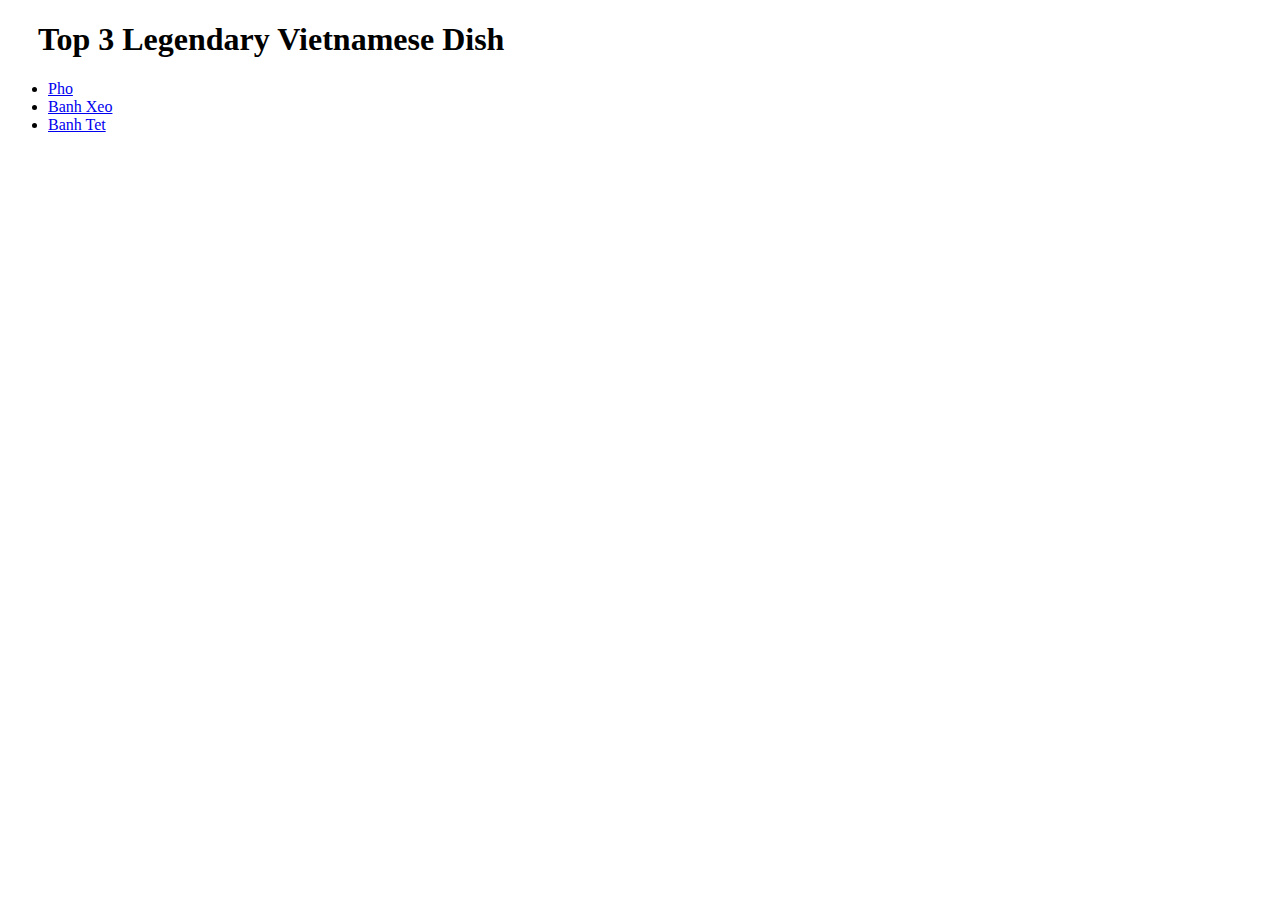
<file: index.html>
<!DOCTYPE html>
<html lang="en">
<head>
    <meta charset="UTF-8">
    <link rel="stylesheet" href="styles/index.css">
    <title>Odin Recipes</title>
</head>
<body>
    <h1 class="main-title">Top 3 Legendary Vietnamese Dish</h1>

    <ul>
        <li><a href="recipes/pho.html">Pho</a></li>
        <li><a href="recipes/banh-xeo.html">Banh Xeo</a></li>
        <li><a href="recipes/banh-tet.html">Banh Tet</a></li>
    </ul>
    
</body>
</html>
</file>
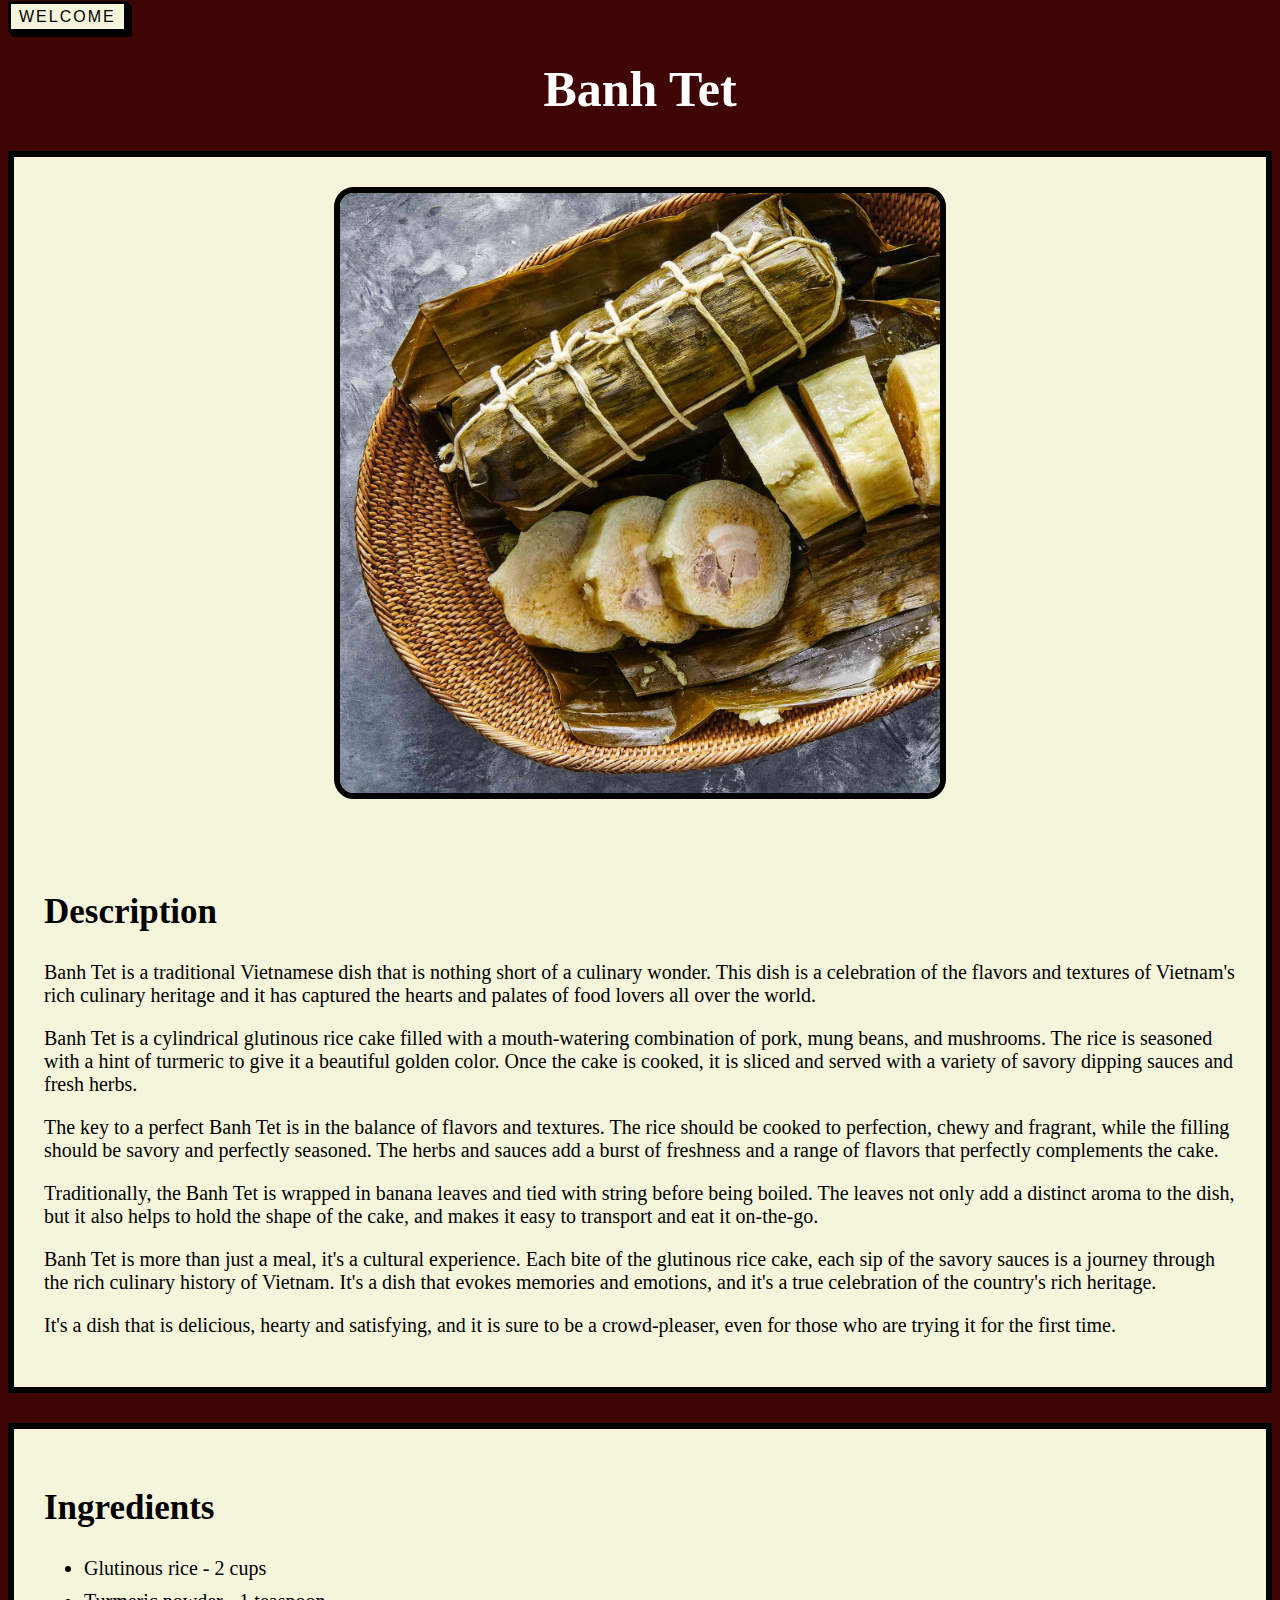
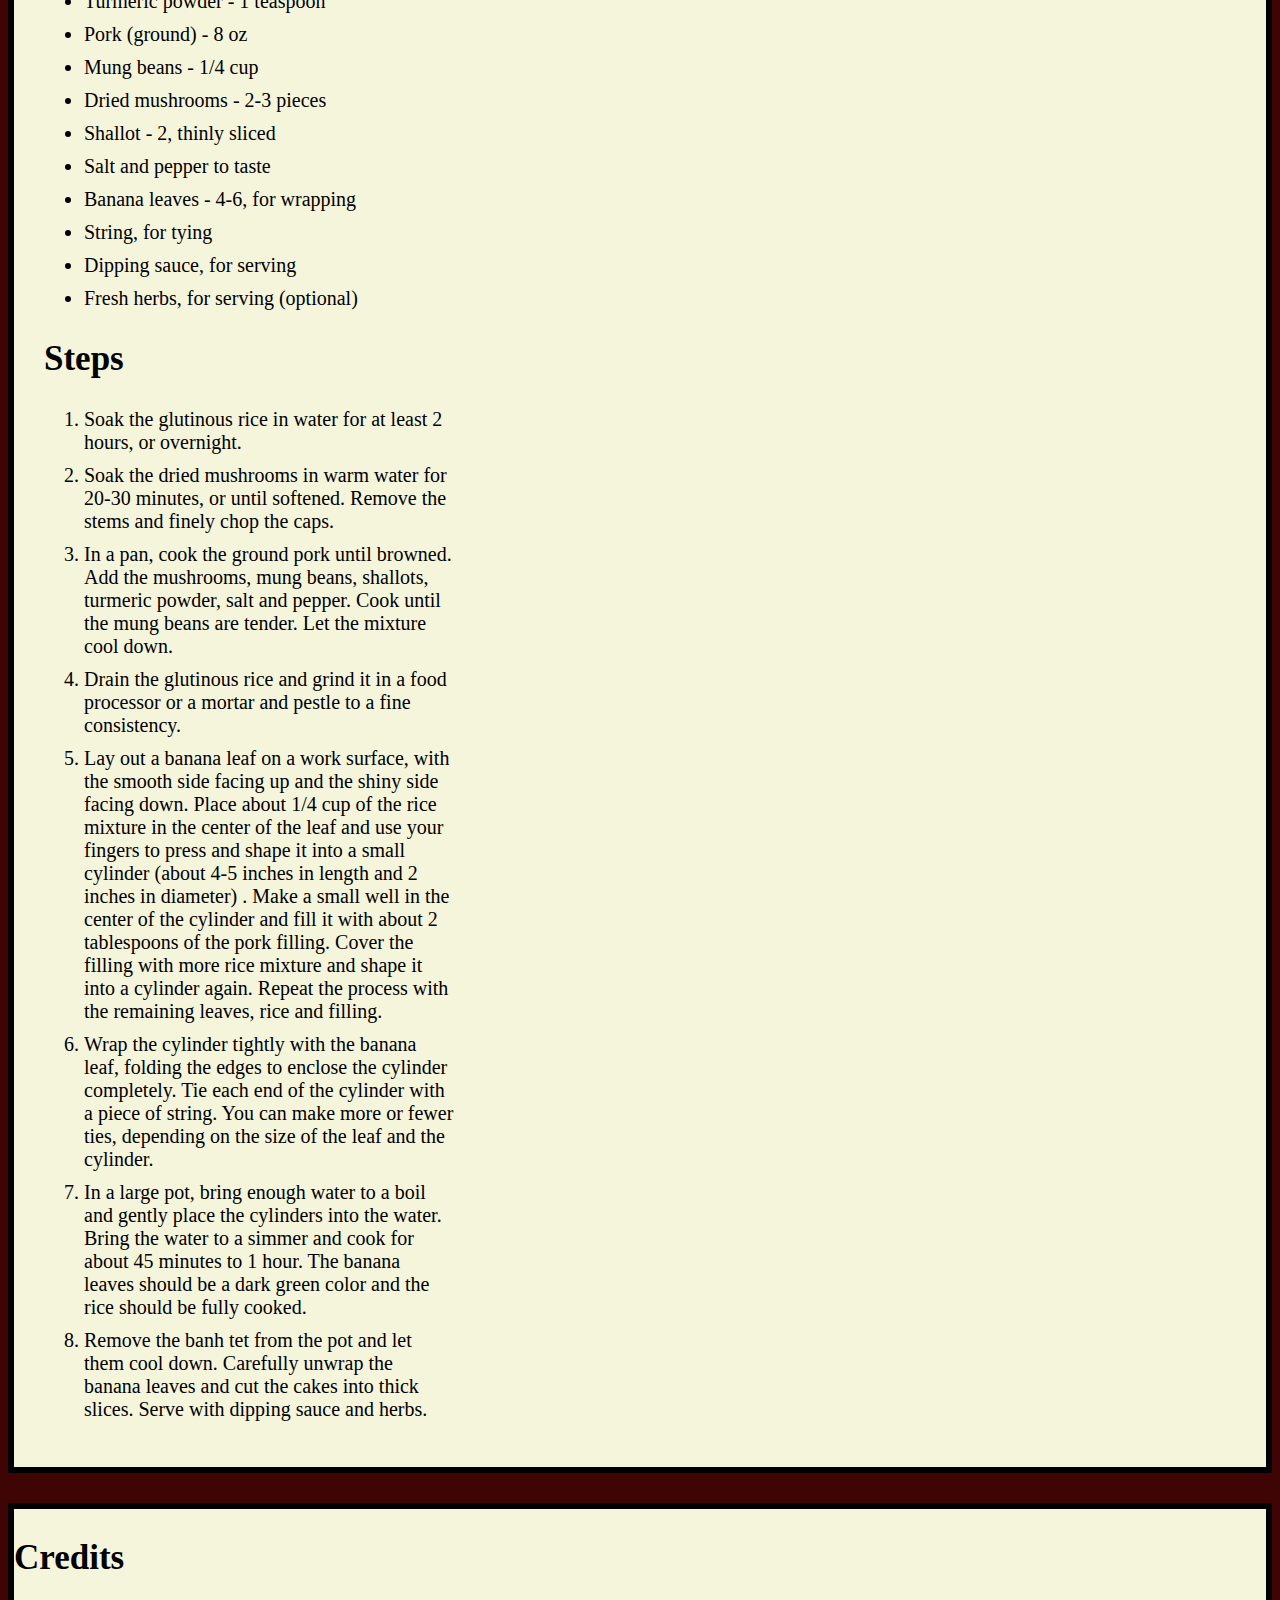
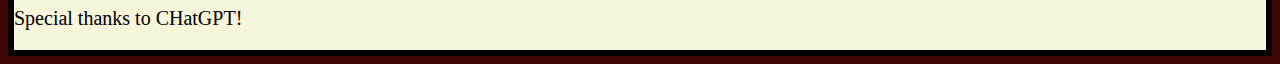
<file: recipes/banh-tet.html>
<!DOCTYPE html>
<html lang="en">
<head>
    <meta charset="UTF-8">
    <meta http-equiv="X-UA-Compatible" content="IE=edge">
    <meta name="viewport" content="width=device-width, initial-scale=1.0">
    <link rel="stylesheet" href="../styles/recipes.css">
    <link rel="stylesheet" href="../styles/general.css">
    <title>Banh Tet</title>
</head>
<body>
    <a href="../index.html">Welcome</a>
    <h1>Banh Tet</h1>

    <div class="intro-grid">
        <div class="dish-photo">
            <img src="../images/Banh-tet.jpg" alt="Plate of banh tet">
        </div>
        <div class="text">
            <h2>Description</h2>
            <p>Banh Tet is a traditional Vietnamese dish that is nothing short of a culinary wonder. This dish is a celebration of the flavors and textures of Vietnam's rich culinary heritage and it has captured the hearts and palates of food lovers all over the world.
            </p>
            <p>
                Banh Tet is a cylindrical glutinous rice cake filled with a mouth-watering combination of pork, mung beans, and mushrooms. The rice is seasoned with a hint of turmeric to give it a beautiful golden color. Once the cake is cooked, it is sliced and served with a variety of savory dipping sauces and fresh herbs.
            </p>
            <p>
                The key to a perfect Banh Tet is in the balance of flavors and textures. The rice should be cooked to perfection, chewy and fragrant, while the filling should be savory and perfectly seasoned. The herbs and sauces add a burst of freshness and a range of flavors that perfectly complements the cake.
            </p>
            <p>
                Traditionally, the Banh Tet is wrapped in banana leaves and tied with string before being boiled. The leaves not only add a distinct aroma to the dish, but it also helps to hold the shape of the cake, and makes it easy to transport and eat it on-the-go.
            </p>
            <p>
                Banh Tet is more than just a meal, it's a cultural experience. Each bite of the glutinous rice cake, each sip of the savory sauces is a journey through the rich culinary history of Vietnam. It's a dish that evokes memories and emotions, and it's a true celebration of the country's rich heritage.
            </p>
            <p>
                It's a dish that is delicious, hearty and satisfying, and it is sure to be a crowd-pleaser, even for those who are trying it for the first time.
            </p>
        </div>
    </div>

    <div class="mid-grid">
        <div class="text">
            <h2>Ingredients</h2>
            <ul>
                <li>Glutinous rice - 2 cups</li>
                <li>Turmeric powder - 1 teaspoon</li>
                <li>Pork (ground) - 8 oz</li>
                <li>Mung beans - 1/4 cup</li>
                <li>Dried mushrooms - 2-3 pieces</li>
                <li>Shallot - 2, thinly sliced</li>
                <li>Salt and pepper to taste</li>
                <li>Banana leaves - 4-6, for wrapping</li>
                <li>String, for tying</li>
                <li>Dipping sauce, for serving</li>
                <li>Fresh herbs, for serving (optional)</li>
            </ul>
            <h2>Steps</h2>
            <ol>
                <li> Soak the glutinous rice in water for at least 2 hours, or overnight.</li>
                <li> Soak the dried mushrooms in warm water for 20-30 minutes, or until softened. Remove the stems and finely chop the caps.</li>
                <li> In a pan, cook the ground pork until browned. Add the mushrooms, mung beans, shallots, turmeric powder, salt and pepper. Cook until the mung beans are tender. Let the mixture cool down.</li>
                <li> Drain the glutinous rice and grind it in a food processor or a mortar and pestle to a fine consistency.</li>
                <li> Lay out a banana leaf on a work surface, with the smooth side facing up and the shiny side facing down. Place about 1/4 cup of the rice mixture in the center of the leaf and use your fingers to press and shape it into a small cylinder (about 4-5 inches in length and 2 inches in diameter) . Make a small well in the center of the cylinder and fill it with about 2 tablespoons of the pork filling. Cover the filling with more rice mixture and shape it into a cylinder again. Repeat the process with the remaining leaves, rice and filling.</li>
                <li>Wrap the cylinder tightly with the banana leaf, folding the edges to enclose the cylinder completely. Tie each end of the cylinder with a piece of string. You can make more or fewer ties, depending on the size of the leaf and the cylinder. </li>
                <li>In a large pot, bring enough water to a boil and gently place the cylinders into the water. Bring the water to a simmer and cook for about 45 minutes to 1 hour. The banana leaves should be a dark green color and the rice should be fully cooked. </li>
                <li>Remove the banh tet from the pot and let them cool down. Carefully unwrap the banana leaves and cut the cakes into thick slices. Serve with dipping sauce and herbs. </li>
            </ol>
        </div>
    </div>
    <div class="credits">
        <h2>Credits</h2>
        <p>Special thanks to CHatGPT!</p>
    </div>
</body>
</html>
</file>
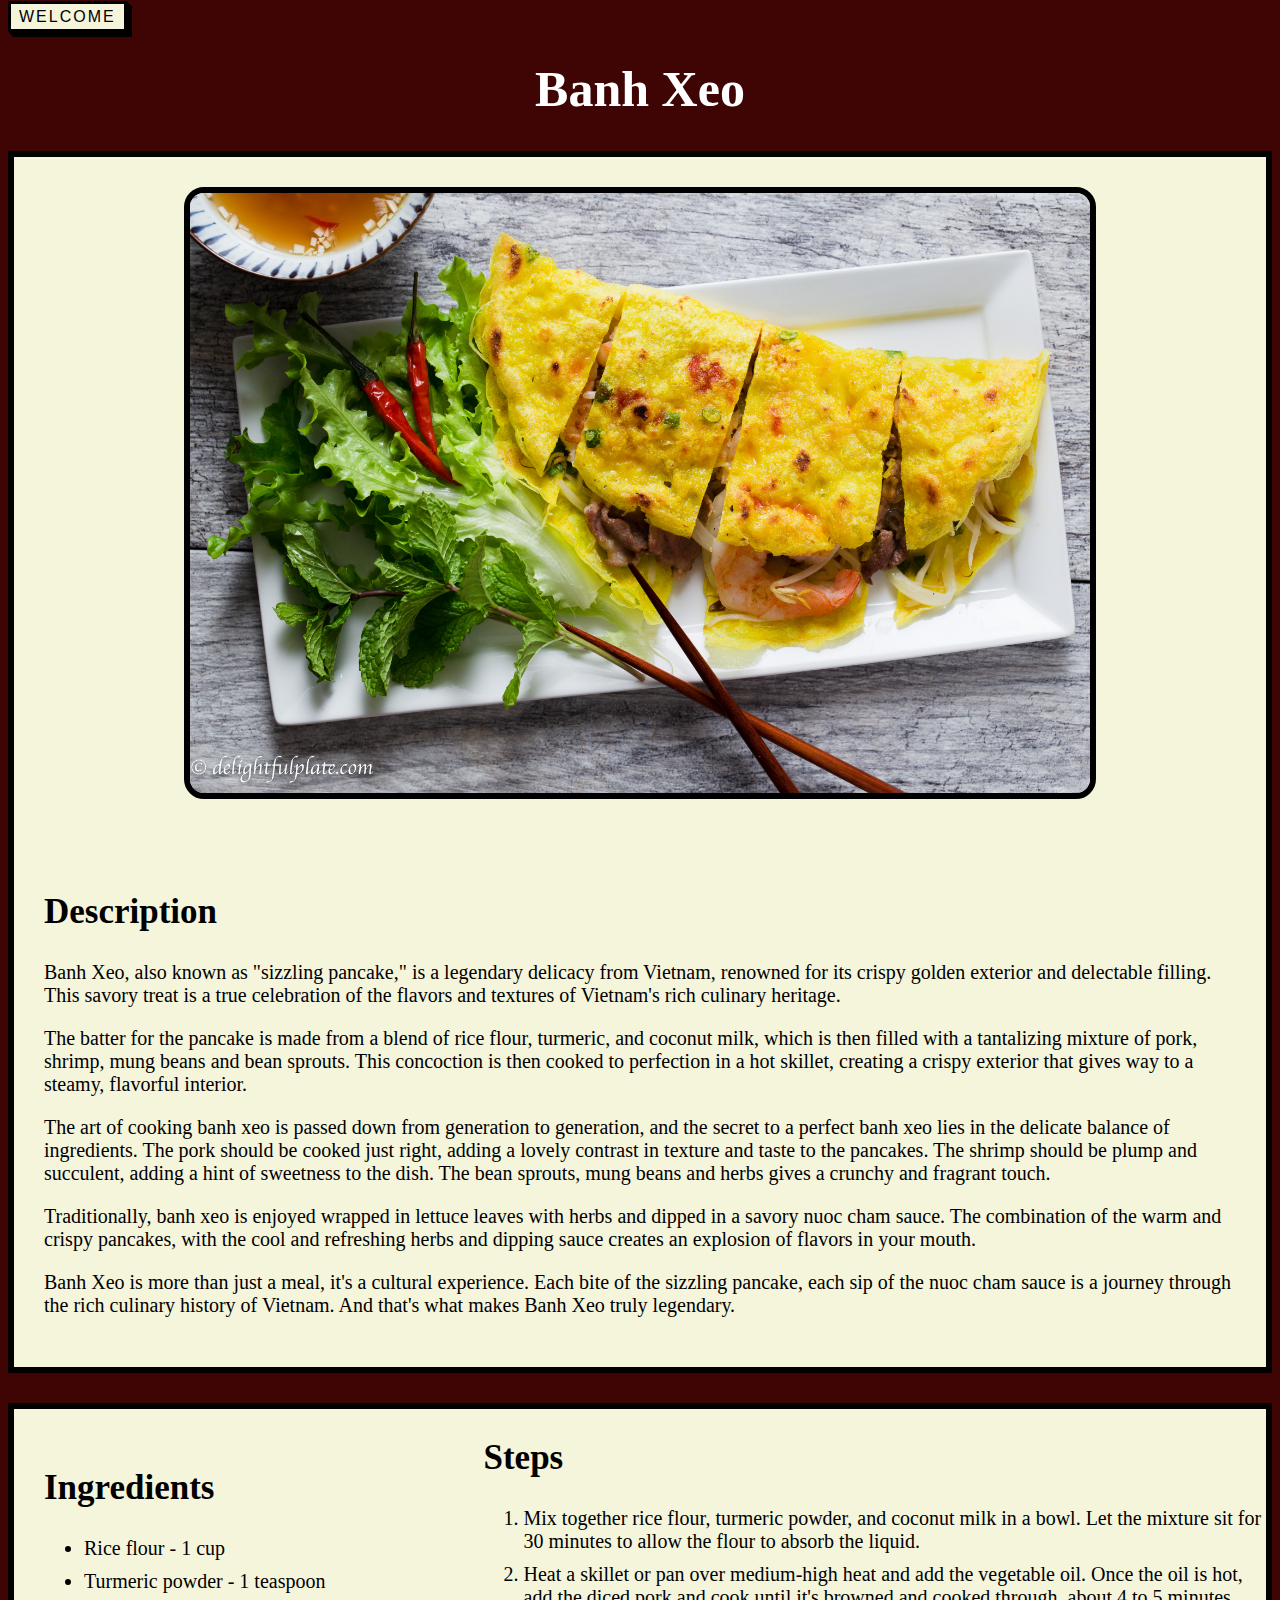
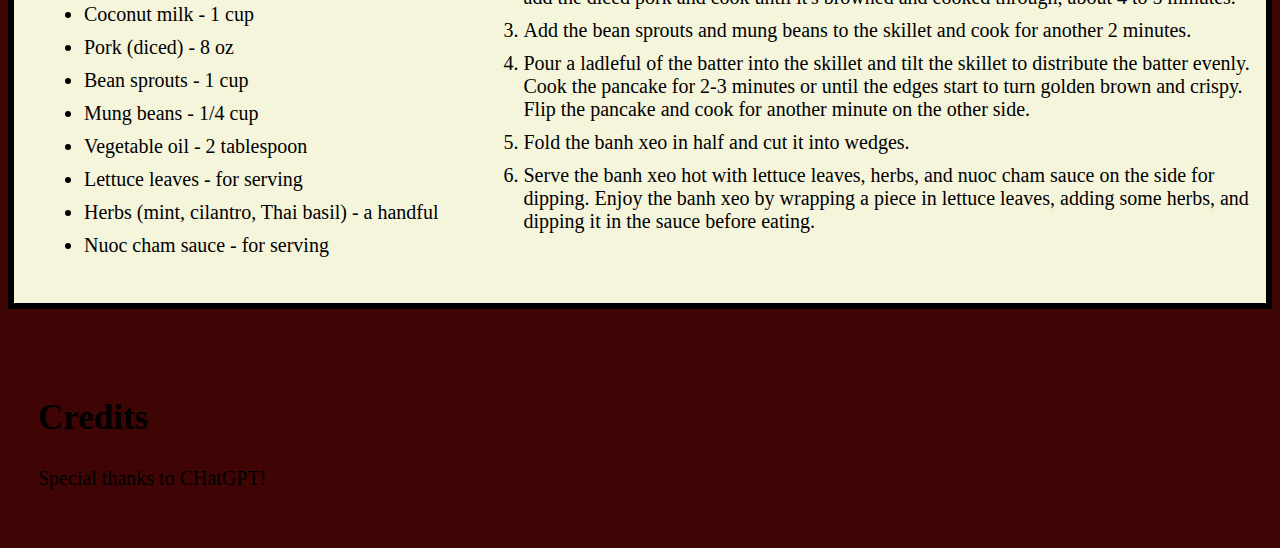
<file: recipes/banh-xeo.html>
<!DOCTYPE html>
<html lang="en">
<head>
    <meta charset="UTF-8">
    <meta http-equiv="X-UA-Compatible" content="IE=edge">
    <meta name="viewport" content="width=device-width, initial-scale=1.0">
    <link rel="stylesheet" href="../styles/recipes.css">
    <link rel="stylesheet" href="../styles/general.css">
    <title>Banh Xeo</title>
</head>
<body>
    <a href="../index.html">Welcome</a>
    <h1>Banh Xeo</h1>
    <div class="intro-grid">
        <div class="dish-photo">
            <img src="../images/Vietnamese-Crepes-Banh-Xeo-2.jpg" alt="Plate of banh xeo">
        </div>
        <div class="text">
            <h2>Description</h2>
            <p>
                Banh Xeo, also known as "sizzling pancake," is a legendary delicacy from Vietnam, renowned for its crispy golden exterior and delectable filling. This savory treat is a true celebration of the flavors and textures of Vietnam's rich culinary heritage.
            </p>
            <p>
                The batter for the pancake is made from a blend of rice flour, turmeric, and coconut milk, which is then filled with a tantalizing mixture of pork, shrimp, mung beans and bean sprouts. This concoction is then cooked to perfection in a hot skillet, creating a crispy exterior that gives way to a steamy, flavorful interior.
            </p>
            <p>
                The art of cooking banh xeo is passed down from generation to generation, and the secret to a perfect banh xeo lies in the delicate balance of ingredients. The pork should be cooked just right, adding a lovely contrast in texture and taste to the pancakes. The shrimp should be plump and succulent, adding a hint of sweetness to the dish. The bean sprouts, mung beans and herbs gives a crunchy and fragrant touch.
            </p>
            <p>
                Traditionally, banh xeo is enjoyed wrapped in lettuce leaves with herbs and dipped in a savory nuoc cham sauce. The combination of the warm and crispy pancakes, with the cool and refreshing herbs and dipping sauce creates an explosion of flavors in your mouth.
            </p>
            <p>
                Banh Xeo is more than just a meal, it's a cultural experience. Each bite of the sizzling pancake, each sip of the nuoc cham sauce is a journey through the rich culinary history of Vietnam. And that's what makes Banh Xeo truly legendary.
            </p>
        </div>
    </div>
    <div class="mid-grid">
        <div class="text">
            <h2>Ingredients</h2>
            <ul>
                <li>Rice flour - 1 cup</li>
                <li>Turmeric powder - 1 teaspoon</li>
                <li>Coconut milk - 1 cup</li>
                <li>Pork (diced) - 8 oz</li>
                <li>Bean sprouts - 1 cup</li>
                <li>Mung beans - 1/4 cup</li>
                <li>Vegetable oil - 2 tablespoon</li>
                <li>Lettuce leaves - for serving</li>
                <li>Herbs (mint, cilantro, Thai basil) - a handful</li>
                <li>Nuoc cham sauce - for serving</li>
            </ul>
        </div>
        <div class="test">
            <h2>Steps</h2>   
            <ol>
                <li>Mix together rice flour, turmeric powder, and coconut milk in a bowl. Let the mixture sit for 30 minutes to allow the flour to absorb the liquid.</li>
                <li>Heat a skillet or pan over medium-high heat and add the vegetable oil. Once the oil is hot, add the diced pork and cook until it's browned and cooked through, about 4 to 5 minutes.</li>
                <li>Add the bean sprouts and mung beans to the skillet and cook for another 2 minutes.</li>
                <li>Pour a ladleful of the batter into the skillet and tilt the skillet to distribute the batter evenly. Cook the pancake for 2-3 minutes or until the edges start to turn golden brown and crispy. Flip the pancake and cook for another minute on the other side.</li>
                <li>Fold the banh xeo in half and cut it into wedges.</li>
                <li>Serve the banh xeo hot with lettuce leaves, herbs, and nuoc cham sauce on the side for dipping. Enjoy the banh xeo by wrapping a piece in lettuce leaves, adding some herbs, and dipping it in the sauce before eating.</li>
            </ol>
        </div>
    </div>

    <div class="text">
        <h2>Credits</h2>
        <p>Special thanks to CHatGPT!</p>
    </div>

</body>
</html>
</file>
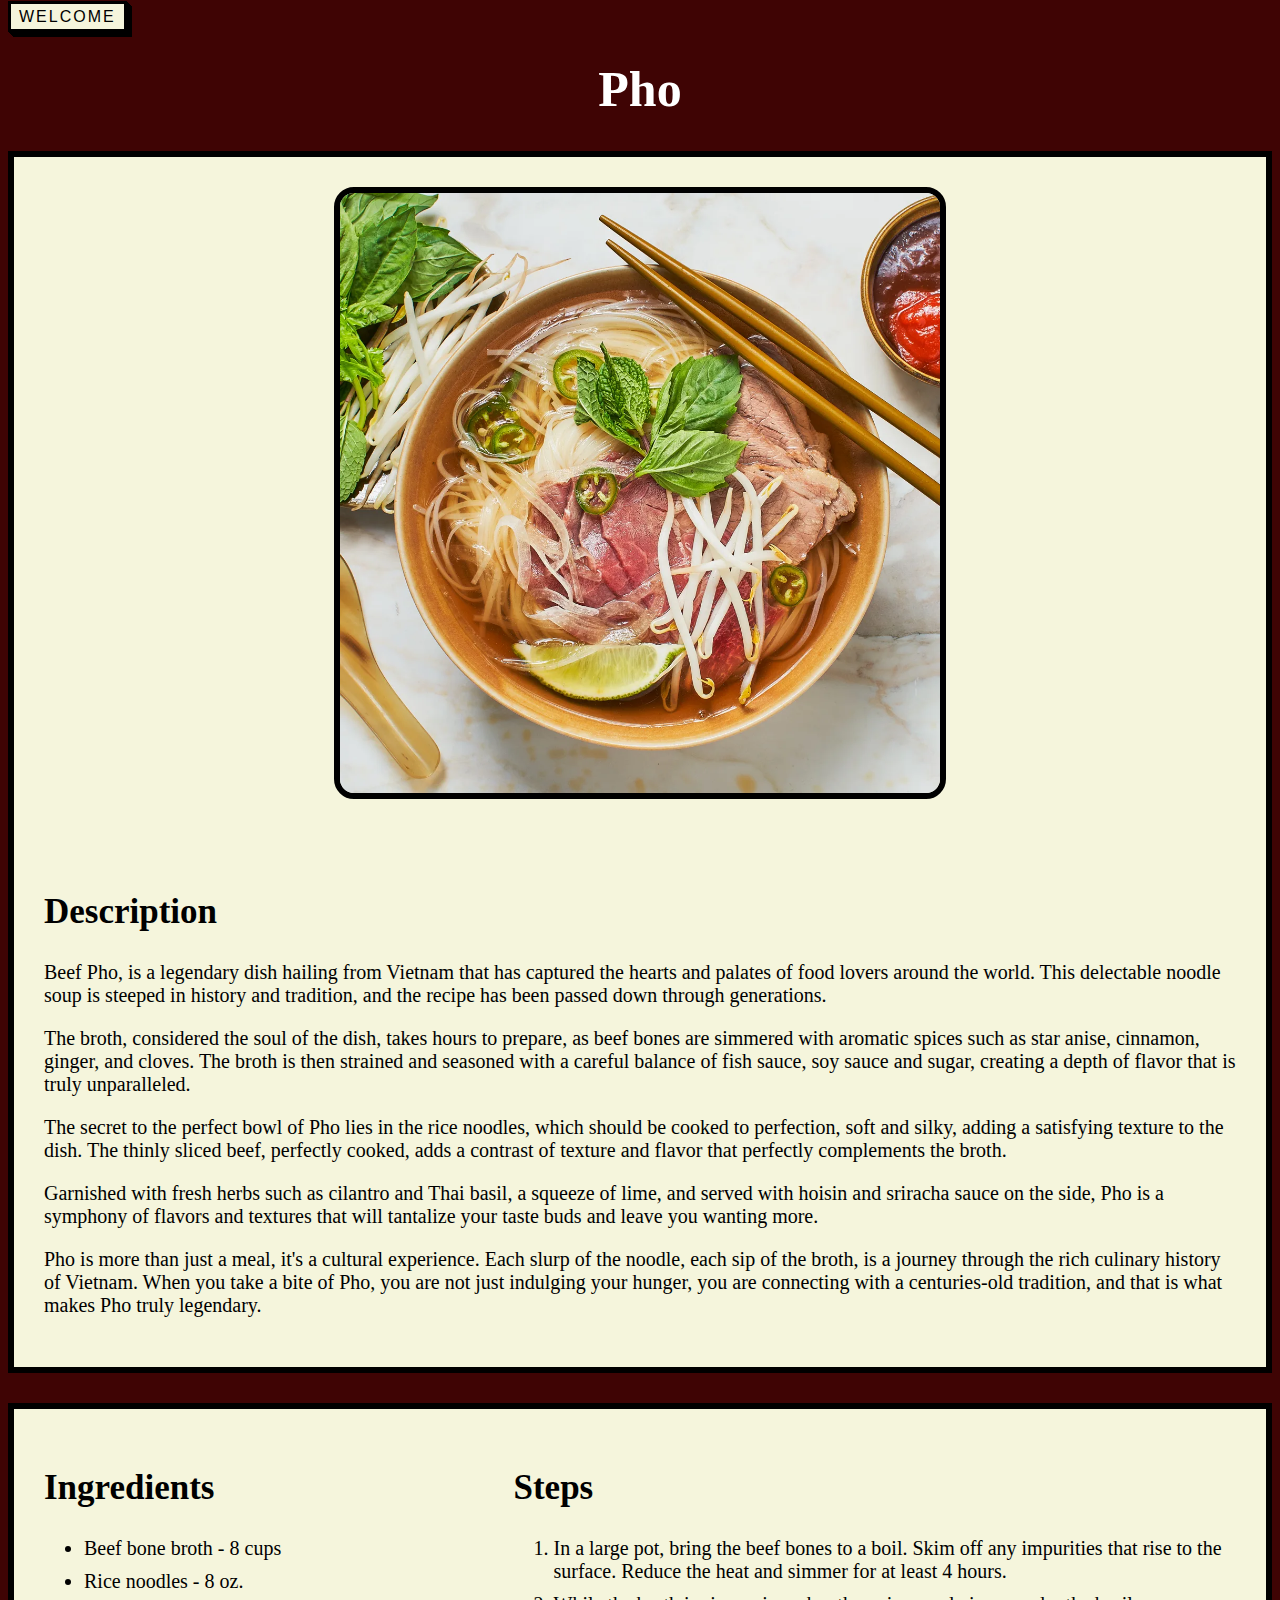
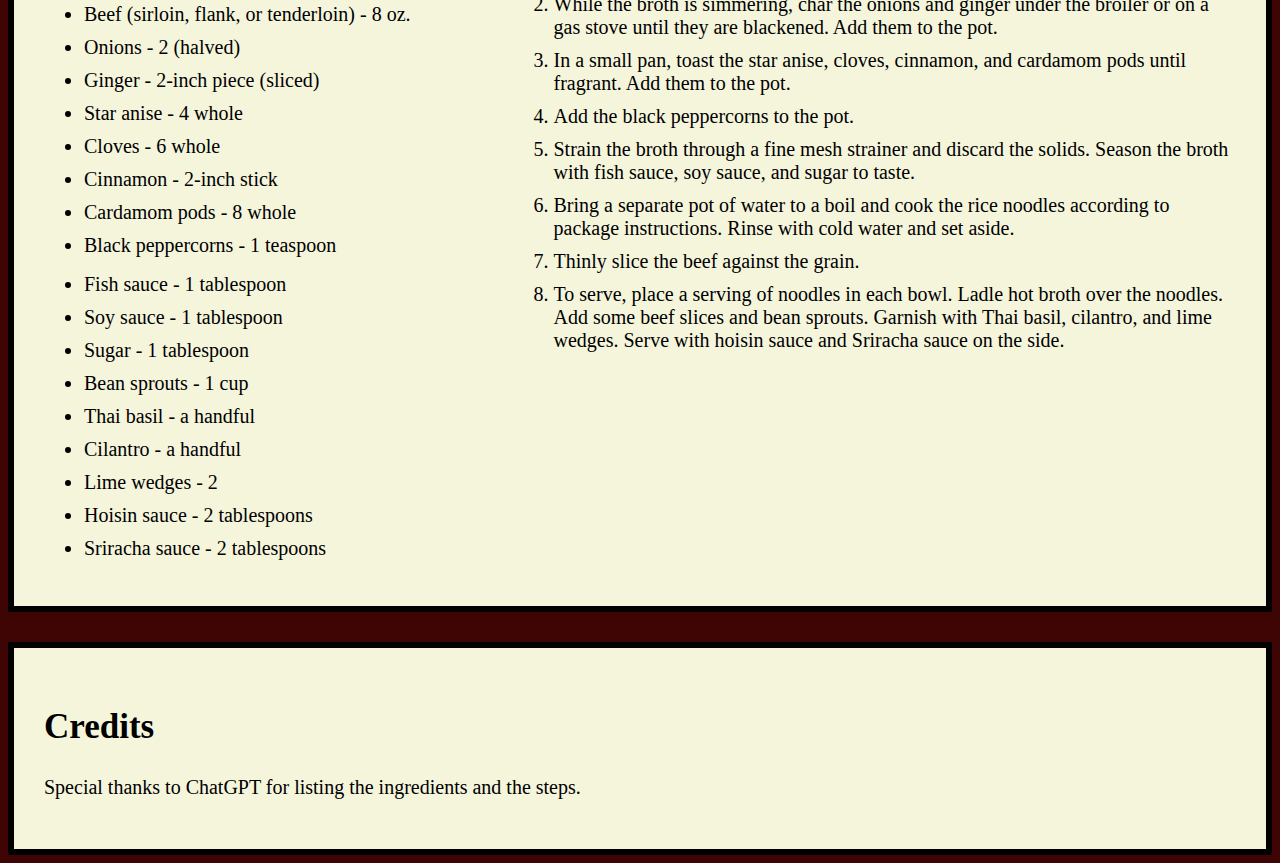
<file: recipes/pho.html>
<!DOCTYPE html>
<html lang="en">
<head>
    <meta charset="UTF-8">
    <meta http-equiv="X-UA-Compatible" content="IE=edge">
    <meta name="viewport" content="width=device-width, initial-scale=1.0">
    <link rel="stylesheet" href="../styles/recipes.css">
    <link rel="stylesheet" href="../styles/general.css">
    <title>Pho</title>
</head>
<body>
    <a href="../index.html">Welcome</a>
    <h1>Pho</h1>
    <div class="intro-grid">
        <div class="dish-photo">
            <img src="../images/Beef-Pho.jpg" alt="Bowl of beef pho">
        </div>
        <div class="text">
            <h2>Description</h2>
            <p>
                Beef Pho, is a legendary dish hailing from Vietnam that has captured the hearts and palates of food lovers around the world. This delectable noodle soup is steeped in history and tradition, and the recipe has been passed down through generations.
            </p>
            <p>
                The broth, considered the soul of the dish, takes hours to prepare, as beef bones are simmered with aromatic spices such as star anise, cinnamon, ginger, and cloves. The broth is then strained and seasoned with a careful balance of fish sauce, soy sauce and sugar, creating a depth of flavor that is truly unparalleled.
            </p>
            <p>
                The secret to the perfect bowl of Pho lies in the rice noodles, which should be cooked to perfection, soft and silky, adding a satisfying texture to the dish. The thinly sliced beef, perfectly cooked, adds a contrast of texture and flavor that perfectly complements the broth.
            </p>
            <p>
                Garnished with fresh herbs such as cilantro and Thai basil, a squeeze of lime, and served with hoisin and sriracha sauce on the side, Pho is a symphony of flavors and textures that will tantalize your taste buds and leave you wanting more.
            </p>
            <p>
                Pho is more than just a meal, it's a cultural experience. Each slurp of the noodle, each sip of the broth, is a journey through the rich culinary history of Vietnam. When you take a bite of Pho, you are not just indulging your hunger, you are connecting with a centuries-old tradition, and that is what makes Pho truly legendary.
            </p>
        </div>
    </div>
    <div class="mid-grid">
        <div class="text">
            <h2>Ingredients</h2>
            <ul>
                <li>Beef bone broth - 8 cups</li>
                <li>Rice noodles - 8 oz.</li>
                <li>Beef (sirloin, flank, or tenderloin) - 8 oz.</li>
                <li>Onions - 2 (halved)</li>
                <li>Ginger - 2-inch piece (sliced)</li>
                <li>Star anise - 4 whole</li>
                <li>Cloves - 6 whole</li>
                <li>Cinnamon - 2-inch stick</li>
                <li>Cardamom pods - 8 whole</li>
                <li>Black peppercorns - 1 teaspoon</li>
            </ul>
            <ul>
                <li>Fish sauce - 1 tablespoon</li>
                <li>Soy sauce - 1 tablespoon</li>
                <li>Sugar - 1 tablespoon</li>
                <li>Bean sprouts - 1 cup</li>
                <li>Thai basil - a handful</li>
                <li>Cilantro - a handful</li>
                <li>Lime wedges - 2</li>
                <li>Hoisin sauce - 2 tablespoons</li>
                <li>Sriracha sauce - 2 tablespoons</li>
            </ul>
        </div>
        <div class="text">
            <h2>Steps</h2>
            <ol>
                <li>In a large pot, bring the beef bones to a boil. Skim off any impurities that rise to the surface. Reduce the heat and simmer for at least 4 hours.</li>
                <li>While the broth is simmering, char the onions and ginger under the broiler or on a gas stove until they are blackened. Add them to the pot.</li>
                <li>In a small pan, toast the star anise, cloves, cinnamon, and cardamom pods until fragrant. Add them to the pot.</li>
                <li>Add the black peppercorns to the pot.</li>
                <li>Strain the broth through a fine mesh strainer and discard the solids. Season the broth with fish sauce, soy sauce, and sugar to taste.</li>
                <li>Bring a separate pot of water to a boil and cook the rice noodles according to package instructions. Rinse with cold water and set aside.</li>
                <li>Thinly slice the beef against the grain.</li>
                <li>To serve, place a serving of noodles in each bowl. Ladle hot broth over the noodles. Add some beef slices and bean sprouts. Garnish with Thai basil, cilantro, and lime wedges. Serve with hoisin sauce and Sriracha sauce on the side.</li>
              </ol>
        </div>
    </div>
    <div class="credits text">
        <h2>Credits</h2>
        <p>Special thanks to ChatGPT for listing the ingredients and the steps.</p>
    </div>
</body>
</html>
</file>
<file: styles/index.css>
.main-title {
    font-family:Georgia, 'Times New Roman', Times, serif;
    align-items: flex-start;
    margin-left: 30px;
}
</file>
<file: styles/recipes.css>
.intro-grid {
    display: grid;
    margin-bottom: 30px;
    background-color: beige;
    justify-content: center;
    grid-template-columns: 2fr 3fr;
    border: solid 6px black;

}

@media (max-width: 1500px) {
    .intro-grid {
        grid-template-columns: 1fr;
    }
}

img {
    max-width: 100%;
    max-height: 600px;
    border: solid 6px black;
    border-radius: 20px;
    object-fit: contain;
}

.dish-photo {
    text-align: center;
    padding: 30px;
}

.text {
    padding: 30px;
}

.mid-grid {
    display: grid;
    margin-bottom: 30px;
    background-color: beige;
    justify-content: center;
    grid-template-columns: 3fr 5fr;
    border: solid 6px black;
}

@media (max-width: 1200px) {
    .mid-grid {
        grid-template-columns: 1fr;
    }
}

.credits {
    background-color: beige;
    border: solid 6px black;
}

a {
    font-family: "Open Sans", sans-serif;
    font-size: 16px;
    letter-spacing: 2px;
    text-decoration: none;
    text-transform: uppercase;
    color: #000;
    background-color: beige;
    cursor: pointer;
    border: 3px solid;
    padding: 0.25em 0.5em;
    box-shadow: 1px 1px 0px 0px, 2px 2px 0px 0px, 3px 3px 0px 0px, 4px 4px 0px 0px, 5px 5px 0px 0px;
    position: relative;
    user-select: none;
    -webkit-user-select: none;
    touch-action: manipulation;
}
</file>
<file: styles/general.css>
body {
    font-family: 'Times New Roman', Times, serif;
    background-color: rgb(63, 4, 4);
}

h1 {
    font-size: 50px;
    text-align: center;
    color: white;
}

h2 {
    font-size: 35px;
}

p,
li {
    font-size: 20px;
}

li {
    margin-top: 10px;
}

button {
    font-family: "Open Sans", sans-serif;
    font-size: 16px;
    letter-spacing: 2px;
    text-decoration: none;
    text-transform: uppercase;
    color: #000;
    cursor: pointer;
    border: 3px solid;
    padding: 0.25em 0.5em;
    box-shadow: 1px 1px 0px 0px, 2px 2px 0px 0px, 3px 3px 0px 0px, 4px 4px 0px 0px, 5px 5px 0px 0px;
    position: relative;
    user-select: none;
    -webkit-user-select: none;
    touch-action: manipulation;
}
</file>
